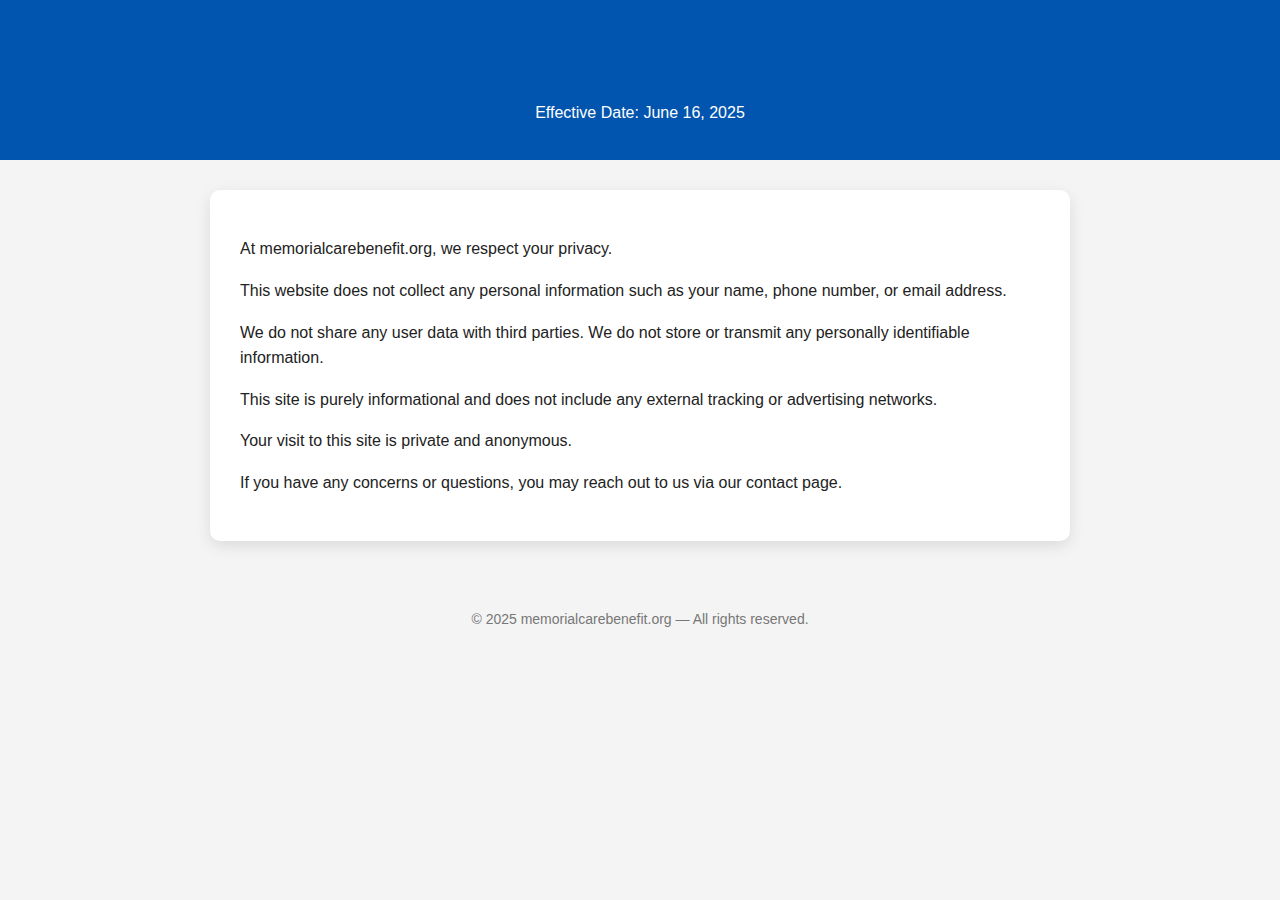
<file: privacy.html>
<!DOCTYPE html>
<html lang="en">
<head>
  <meta charset="UTF-8" />
  <meta name="viewport" content="width=device-width, initial-scale=1.0"/>
  <title>Privacy Policy - memorialcarebenefit.org</title>
  <style>
    body {
      font-family: Arial, Helvetica, sans-serif;
      margin: 0;
      background-color: #f4f4f4;
      color: #222;
      padding: 0;
    }

    header {
      background-color: #0255ae;
      color: white;
      padding: 20px;
      text-align: center;
    }

    .container {
      max-width: 800px;
      margin: 30px auto;
      background: white;
      padding: 30px;
      border-radius: 10px;
      box-shadow: 0 5px 15px rgba(0,0,0,0.1);
    }

    h1, h2 {
      color: #0255ae;
    }

    p {
      line-height: 1.6;
      margin-bottom: 15px;
    }

    footer {
      text-align: center;
      font-size: 14px;
      color: #777;
      margin-top: 50px;
      padding: 20px;
    }

    @media screen and (max-width: 768px) {
      .container {
        padding: 20px;
      }
    }
  </style>
</head>
<body>

  <header>
    <h1>Privacy Policy</h1>
    <p>Effective Date: June 16, 2025</p>
  </header>

  <div class="container">
    <p>
      At memorialcarebenefit.org, we respect your privacy.
    </p>

    <p>
      This website does not collect any personal information such as your name, phone number, or email address.
    </p>

    <p>
      We do not share any user data with third parties. We do not store or transmit any personally identifiable information.
    </p>

    <p>
      This site is purely informational and does not include any external tracking or advertising networks.
    </p>

    <p>
      Your visit to this site is private and anonymous.
    </p>

    <p>
      If you have any concerns or questions, you may reach out to us via our contact page.
    </p>
  </div>

  <footer>
    &copy; 2025 memorialcarebenefit.org — All rights reserved.
  </footer>

</body>
</html>
</file>
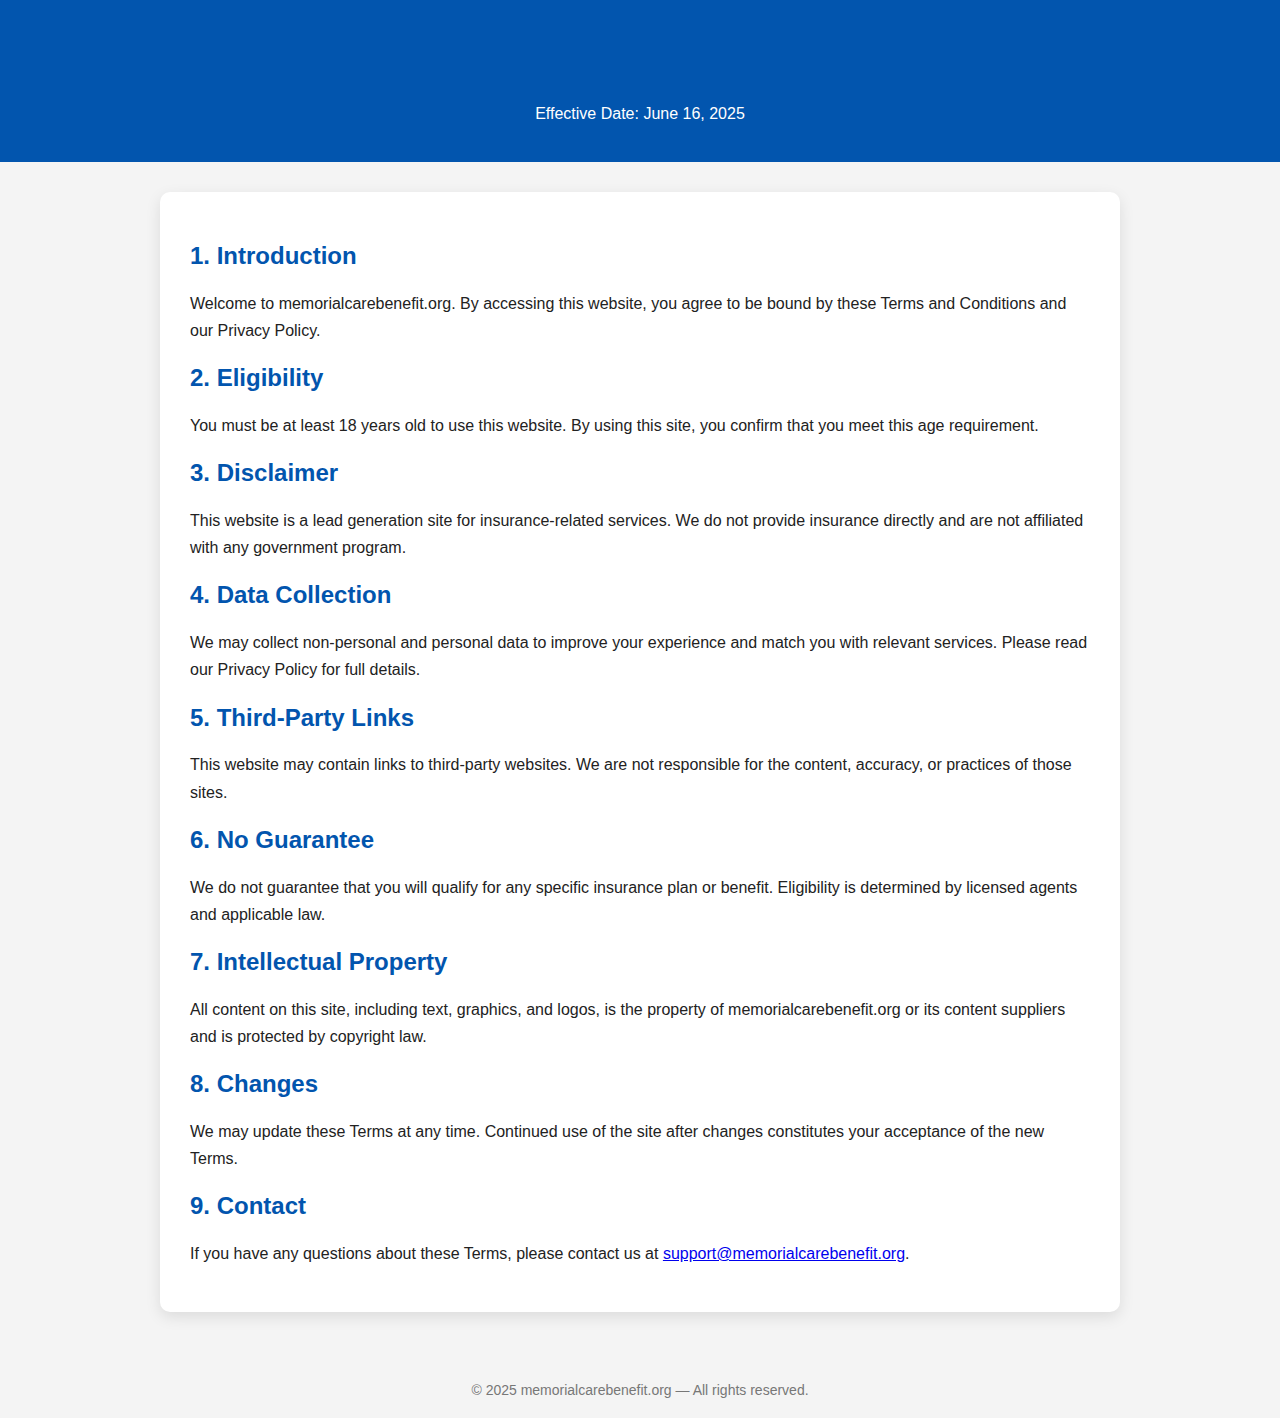
<file: terms.html>
<!DOCTYPE html>
<html lang="en">
<head>
  <meta charset="UTF-8" />
  <meta name="viewport" content="width=device-width, initial-scale=1.0"/>
  <title>Terms & Conditions - memorialcarebenefit.org</title>
  <style>
    body {
      font-family: Arial, Helvetica, sans-serif;
      margin: 0;
      background-color: #f4f4f4;
      color: #222;
      padding: 0;
    }

    header {
      background-color: #0255ae;
      color: white;
      padding: 20px;
      text-align: center;
    }

    .container {
      max-width: 900px;
      margin: 30px auto;
      background: white;
      padding: 30px;
      border-radius: 10px;
      box-shadow: 0 5px 15px rgba(0,0,0,0.1);
    }

    h1, h2 {
      color: #0255ae;
    }

    p {
      line-height: 1.7;
      margin-bottom: 15px;
    }

    footer {
      text-align: center;
      margin-top: 50px;
      font-size: 14px;
      color: #777;
      padding: 20px;
    }

    @media screen and (max-width: 768px) {
      .container {
        padding: 20px;
      }
    }
  </style>
</head>
<body>

  <header>
    <h1>Terms & Conditions</h1>
    <p>Effective Date: June 16, 2025</p>
  </header>

  <div class="container">
    <h2>1. Introduction</h2>
    <p>Welcome to memorialcarebenefit.org. By accessing this website, you agree to be bound by these Terms and Conditions and our Privacy Policy.</p>

    <h2>2. Eligibility</h2>
    <p>You must be at least 18 years old to use this website. By using this site, you confirm that you meet this age requirement.</p>

    <h2>3. Disclaimer</h2>
    <p>This website is a lead generation site for insurance-related services. We do not provide insurance directly and are not affiliated with any government program.</p>

    <h2>4. Data Collection</h2>
    <p>We may collect non-personal and personal data to improve your experience and match you with relevant services. Please read our Privacy Policy for full details.</p>

    <h2>5. Third-Party Links</h2>
    <p>This website may contain links to third-party websites. We are not responsible for the content, accuracy, or practices of those sites.</p>

    <h2>6. No Guarantee</h2>
    <p>We do not guarantee that you will qualify for any specific insurance plan or benefit. Eligibility is determined by licensed agents and applicable law.</p>

    <h2>7. Intellectual Property</h2>
    <p>All content on this site, including text, graphics, and logos, is the property of memorialcarebenefit.org or its content suppliers and is protected by copyright law.</p>

    <h2>8. Changes</h2>
    <p>We may update these Terms at any time. Continued use of the site after changes constitutes your acceptance of the new Terms.</p>

    <h2>9. Contact</h2>
    <p>If you have any questions about these Terms, please contact us at <a href="mailto:support@memorialcarebenefit.org">support@memorialcarebenefit.org</a>.</p>
  </div>

  <footer>
    &copy; 2025 memorialcarebenefit.org — All rights reserved.
  </footer>

</body>
</html>
</file>
